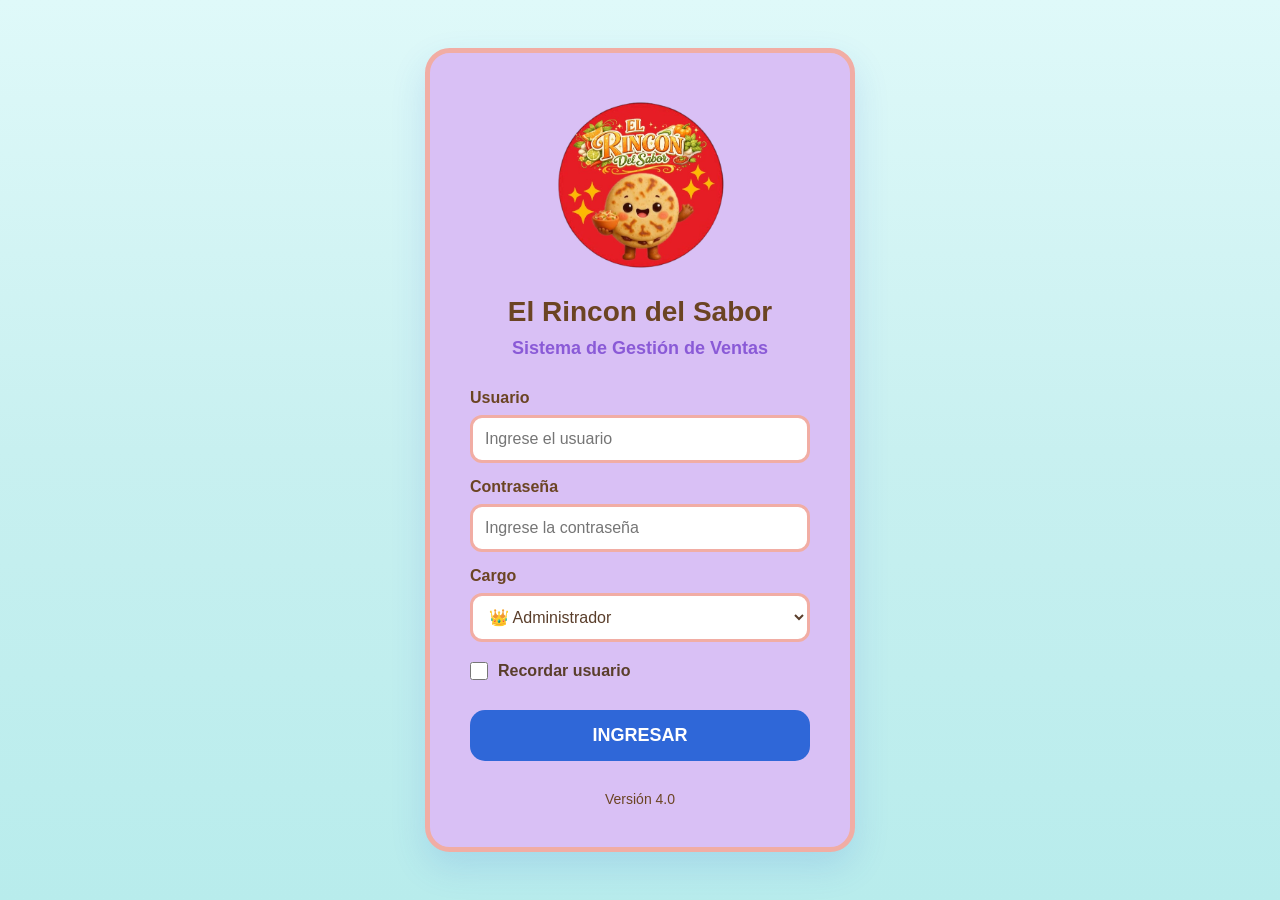
<file: login.html>
<!DOCTYPE html>
<html lang="es">

<head>

    <meta charset="UTF-8">

    <meta name="viewport"
          content="width=device-width, initial-scale=1.0">

    <title>El Rincon del Sabor - Inicio de Sesión</title>

    <link rel="stylesheet" href="login.css">

</head>

<body>

<div class="login-container">

    <!-- LOGO -->

    <img src="logo.png"
         class="logo"
         alt="El Rincon del Sabor">

    <h1>El Rincon del Sabor</h1>

    <p class="subtitulo">

        Sistema de Gestión de Ventas

    </p>

    <!-- FORMULARIO -->

    <div class="formulario">

        <label>

            Usuario

        </label>

        <input
            type="text"
            id="usuario"
            placeholder="Ingrese el usuario">

        <label>

            Contraseña

        </label>

        <input
            type="password"
            id="clave"
            placeholder="Ingrese la contraseña">

        <label>

            Cargo

        </label>

        <select id="rol">

            <option value="admin">

                👑 Administrador

            </option>

        </select>

        <div class="recordar">

            <input
                type="checkbox"
                id="recordar">

            <label for="recordar">

                Recordar usuario

            </label>

        </div>

        <button onclick="iniciarSesion()">

            INGRESAR

        </button>

    </div>

    <div class="footer">

        Versión 4.0

    </div>

</div>

<script src="js/login.js"></script>

</body>

</html>
</file>
<file: login.css>
/*=====================================================
            LOGIN El Rincon del Sabor
======================================================*/

*{

    margin:0;

    padding:0;

    box-sizing:border-box;

}


body{

    font-family:'Segoe UI', Tahoma, Geneva, Verdana, sans-serif;

    background: linear-gradient(
        180deg,
        #DFF9F9 0%,
        #C8F0F0 50%,
        #B8ECEC 100%
    );

    height:100vh;

    display:flex;

    justify-content:center;

    align-items:center;

    padding:20px;

}


.login-container{

    width:430px;

    background:#D9C0F5;

    padding:40px;

    border-radius:25px;

    border:5px solid #F1ADA4;

    box-shadow:0 15px 35px rgba(47,103,216,.15);

    text-align:center;

}


.logo{

    width:180px;

    margin-bottom:20px;

    transition:.3s;

}


.logo:hover{

    transform:scale(1.05);

}


h1{

    color:#6B4423;

    margin-bottom:10px;

    font-size:28px;

    font-weight:900;

}


.subtitulo{

    color:#8A5AD7;

    margin-bottom:30px;

    font-size:18px;

    font-weight:600;

}


.formulario{

    text-align:left;

}


.formulario label{

    display:block;

    margin-top:15px;

    margin-bottom:8px;

    font-weight:700;

    color:#6B4423;

}


.formulario input,
.formulario select{

    width:100%;

    padding:12px;

    border:3px solid #F1ADA4;

    border-radius:12px;

    font-size:16px;

    background:#FFFFFF;

    color:#5A3E2B;

    transition:.3s;

}


.formulario input:focus,
.formulario select:focus{

    outline:none;

    border-color:#8A5AD7;

    box-shadow:0 0 10px rgba(138,90,215,.20);

}


.recordar{

    display:flex;

    align-items:center;

    gap:10px;

    margin-top:20px;

}


.recordar input{

    width:18px;

    height:18px;

}


.recordar label{

    margin:0;

    color:#5A3E2B;

}


button{

    width:100%;

    margin-top:30px;

    padding:15px;

    border:none;

    border-radius:15px;

    background:#2F67D8;

    color:#FFFFFF;

    font-size:18px;

    font-weight:800;

    cursor:pointer;

    transition:.3s;

}


button:hover{

    background:#8A5AD7;

    transform:translateY(-3px);

    box-shadow:0 8px 20px rgba(138,90,215,.25);

}


.footer{

    margin-top:30px;

    color:#6B4423;

    font-size:14px;

    font-weight:500;

}


@media(max-width:500px){

    .login-container{

        width:100%;

        padding:30px 20px;

    }

    .logo{

        width:150px;

    }

    h1{

        font-size:24px;

    }

}
</file>
